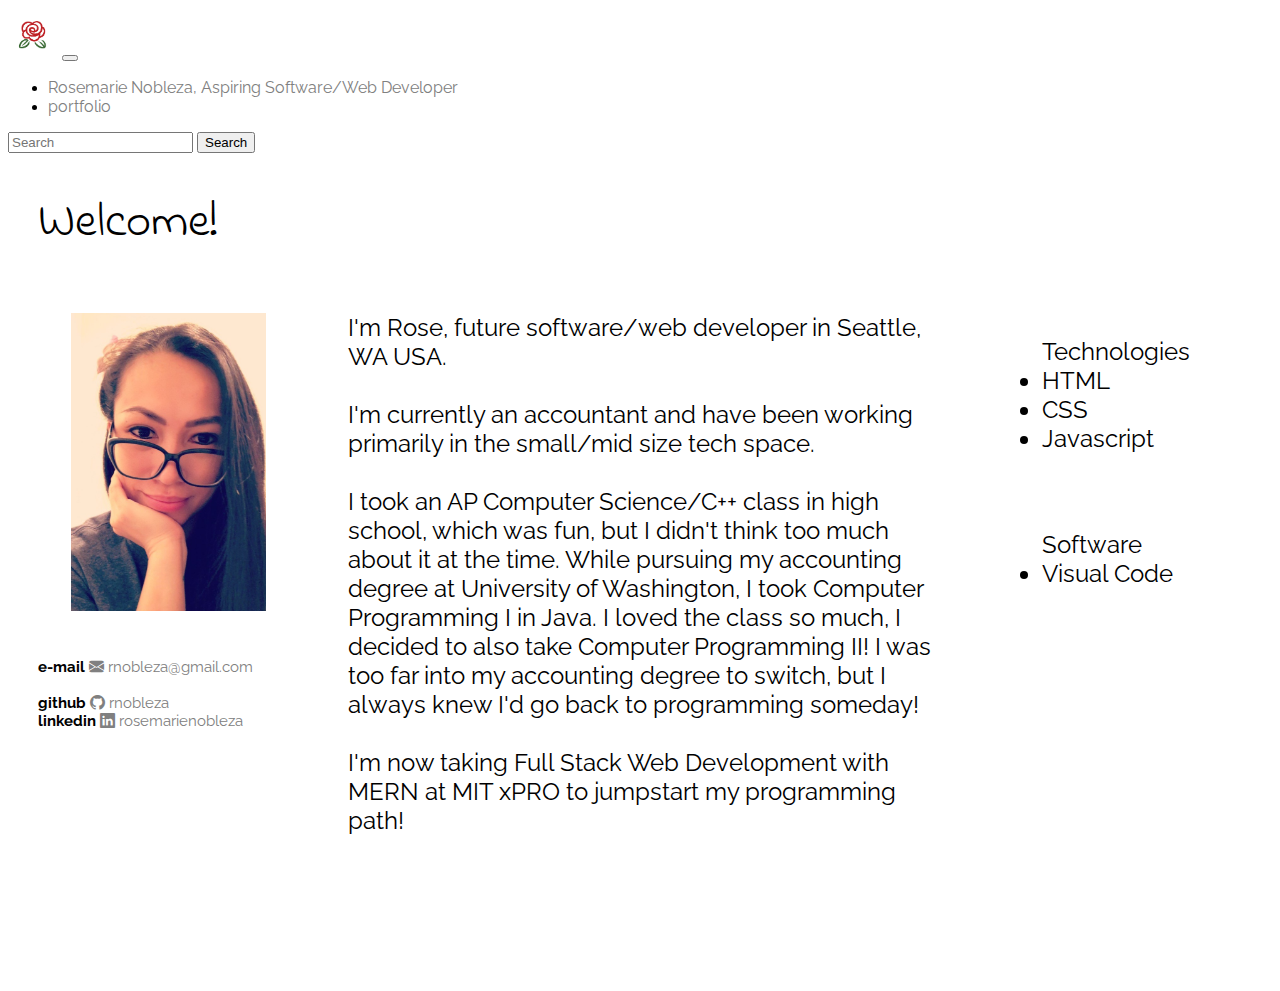
<file: index.html>
<!doctype html>
<html lang="en">

<head>

    <meta charset="UTF-8">
    <!--<meta name="viewport" content="width=device-width, initial-scale=1">-->

    <!-- Bootstrap CSS -->
    <link href="https://cdn.jsdelivr.net/npm/bootstrap@5.1.0/dist/css/bootstrap.min.css" rel="stylesheet" integrity="sha384-KyZXEAg3QhqLMpG8r+8fhAXLRk2vvoC2f3B09zVXn8CA5QIVfZOJ3BCsw2P0p/We" crossorigin="anonymous">

    <!-- Bootstrap Bundle with Popper -->
    <script src="https://cdn.jsdelivr.net/npm/bootstrap@5.1.0/dist/js/bootstrap.bundle.min.js" integrity="sha384-U1DAWAznBHeqEIlVSCgzq+c9gqGAJn5c/t99JyeKa9xxaYpSvHU5awsuZVVFIhvj" crossorigin="anonymous"></script>

    <link rel="stylesheet" href="https://cdn.jsdelivr.net/npm/bootstrap-icons@1.5.0/font/bootstrap-icons.css">

    <link rel="stylesheet" type="text/css" href="style.css">

    <link rel="icon" href="images/rose.png" type="image/x-icon">

    <link rel="preconnect" href="https://fonts.googleapis.com">
    <link rel="preconnect" href="https://fonts.gstatic.com" crossorigin>
    <link href="https://fonts.googleapis.com/css2?family=Indie+Flower&display=swap" rel="stylesheet">
    <link href="https://fonts.googleapis.com/css2?family=Raleway&display=swap" rel="stylesheet">
    <link href="https://fonts.googleapis.com/css2?family=Montserrat+Alternates&display=swap" rel="stylesheet">

    <title>Rose's Portfolio</title>

</head>
    
<body>

    <nav class="navbar navbar-expand-lg navbar-light bg-light">
        <div class="container-fluid">
          <a class="navbar-brand" href="https://rnobleza.github.io/"><img src="images/rose.png" alt="Rose's Portfolio" width="50" height="50" class="icon"/></a>
          <button class="navbar-toggler" type="button" data-bs-toggle="collapse" data-bs-target="#navbarSupportedContent" aria-controls="navbarSupportedContent" aria-expanded="false" aria-label="Toggle navigation">
            <span class="navbar-toggler-icon"></span>
          </button>
          <div class="collapse navbar-collapse" id="navbarSupportedContent">
            <ul class="navbar-nav me-auto mb-2 mb-lg-0">
              <li class="nav-item">
                <a class="nav-link" href="https://rnobleza.github.io/">Rosemarie Nobleza, Aspiring Software/Web Developer</a>
              </li>
              <li class="nav-item">
                <a class="nav-link active" aria-current="page" href="https://rnobleza.github.io/portfolio">portfolio</a>
              </li>
              <!--
              <li class="nav-item dropdown">
                <a class="nav-link dropdown-toggle" href="#" id="navbarDropdown" role="button" data-bs-toggle="dropdown" aria-expanded="false">
                  Projects
                </a>
                <ul class="dropdown-menu" aria-labelledby="navbarDropdown">
                  <li><a class="dropdown-item" href="#">Action</a></li>
                  <li><a class="dropdown-item" href="#">Another action</a></li>
                  <li><hr class="dropdown-divider"></li>
                  <li><a class="dropdown-item" href="#">Something else here</a></li>
                </ul>
              </li>
              <li class="nav-item">
                <a class="nav-link disabled" href="#" tabindex="-1" aria-disabled="true">Disabled</a>
              </li>-->
            </ul>
            <form class="d-flex">
              <input class="form-control me-2" type="search" placeholder="Search" aria-label="Search">
              <button class="btn btn-outline-success" type="submit">Search</button>
            </form>
          </div>
        </div>
      </nav>

      <div class="grid">
      
        <header>Welcome!</header>

      <aside>
        <div>
          <img src="images/bioPic.jpg" class="bioPic"/><br>
        </div>
        <div class ="contact">
          <br>
          <b>e-mail </b>
            <a href="mailto:rnobleza@gmail.com">  <i class="bi bi-envelope-fill"></i> rnobleza@gmail.com</a><br>
          <br>
          <b>github </b>
            <a href="https://github.com/rnobleza">  <i class="bi-github" role="img" aria-label="GitHub"></i> rnobleza</a><br>
          <b>linkedin </b>
            <a href="https://www.linkedin.com/in/rosemarienobleza">  <i class="bi bi-linkedin"></i> rosemarienobleza</a><br>
        </div>

      </aside>

      <article>
        I'm Rose, future software/web developer in Seattle, WA USA.<br>
        <br>
        I'm currently an accountant and have been working primarily in the small/mid size tech space.<br> 
        <br>
        I took an AP Computer Science/C++ class in high school, which was fun, but I didn't think too much about it at the time. While pursuing my accounting degree at University of Washington, I took Computer Programming I in Java. I loved the class so much, I decided to also take Computer Programming II! I was too far into my accounting degree to switch, but I always knew I'd go back to programming someday!<br>
        <br>
        I'm now taking Full Stack Web Development with MERN at MIT xPRO to jumpstart my programming path!<br>
        <br>
      
      </article>

      <aside>

      <ul>Technologies
          <li>HTML</li>
          <li>CSS</li>
          <li>Javascript</li>
        </ul>
        <br>

        <ul>Software
          <li>Visual Code</li>
        </ul>
        <br>

      </aside>
      
      <footer></footer>
    </div>

  
</body>

</html>
</file>
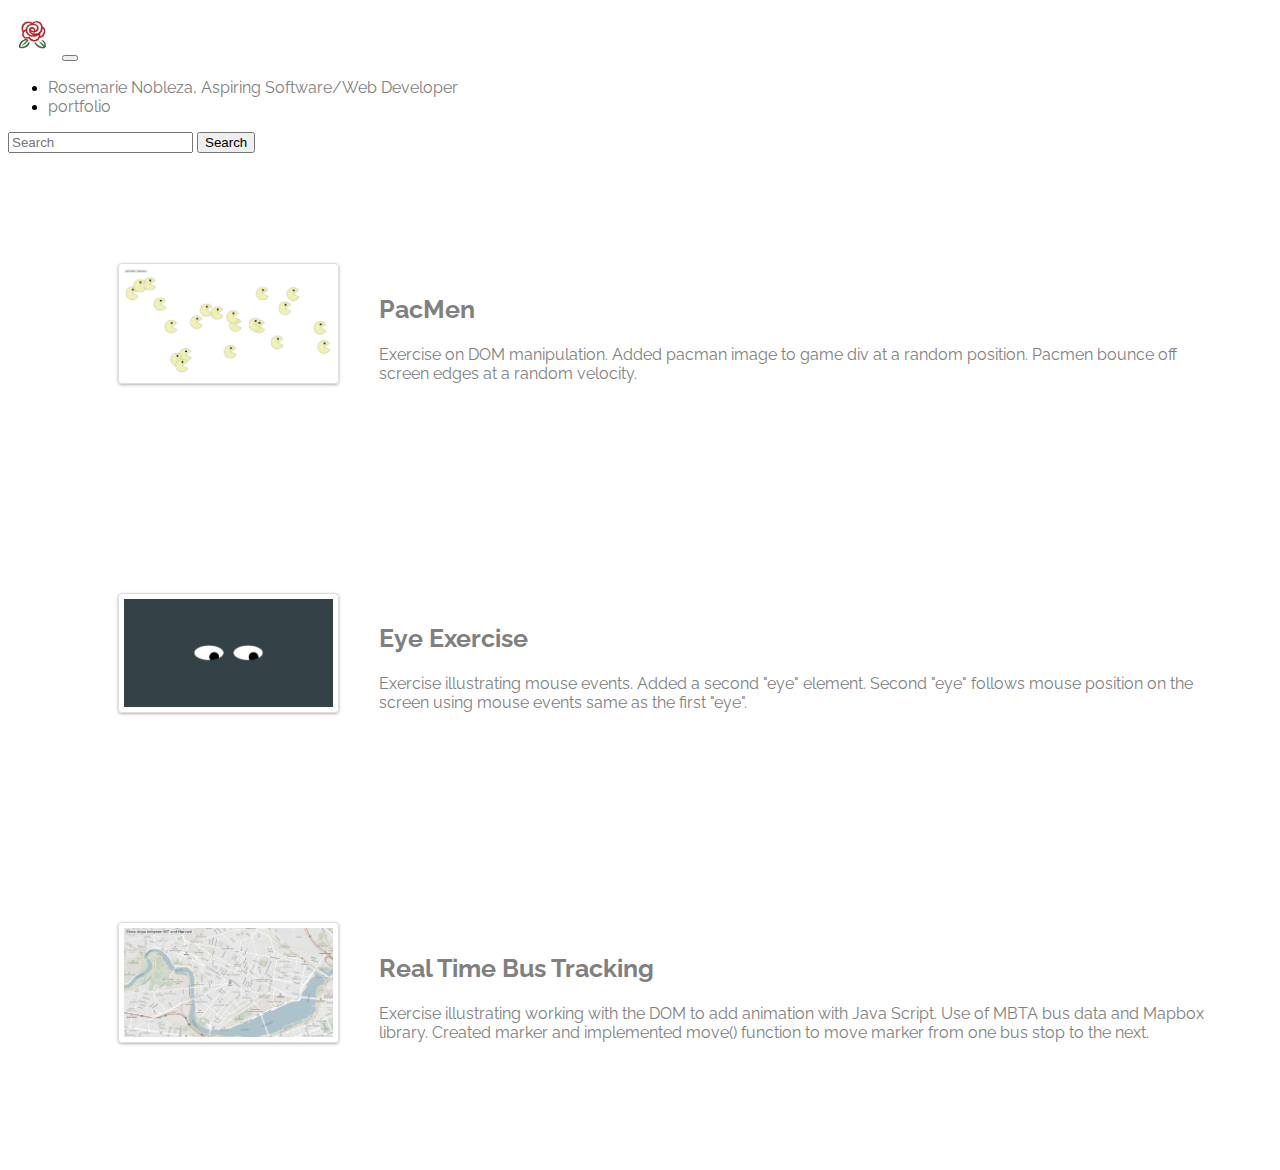
<file: portfolio.html>
<!doctype html>
<html lang="en">

<head>

    <meta charset="UTF-8">
    <!--<meta name="viewport" content="width=device-width, initial-scale=1">-->

    <!-- Bootstrap CSS -->
    <link href="https://cdn.jsdelivr.net/npm/bootstrap@5.1.0/dist/css/bootstrap.min.css" rel="stylesheet" integrity="sha384-KyZXEAg3QhqLMpG8r+8fhAXLRk2vvoC2f3B09zVXn8CA5QIVfZOJ3BCsw2P0p/We" crossorigin="anonymous">

    <!-- Bootstrap Bundle with Popper -->
    <script src="https://cdn.jsdelivr.net/npm/bootstrap@5.1.0/dist/js/bootstrap.bundle.min.js" integrity="sha384-U1DAWAznBHeqEIlVSCgzq+c9gqGAJn5c/t99JyeKa9xxaYpSvHU5awsuZVVFIhvj" crossorigin="anonymous"></script>

    <link rel="stylesheet" type="text/css" href="style.css">

    <link rel="icon" href="images/rose.png" type="image/x-icon">

    <link rel="preconnect" href="https://fonts.googleapis.com">
    <link rel="preconnect" href="https://fonts.gstatic.com" crossorigin>
    <link href="https://fonts.googleapis.com/css2?family=Indie+Flower&display=swap" rel="stylesheet">
    <link href="https://fonts.googleapis.com/css2?family=Raleway&display=swap" rel="stylesheet">
    <link href="https://fonts.googleapis.com/css2?family=Montserrat+Alternates&display=swap" rel="stylesheet">

    <title>Portfolio</title>

</head>

<body>

    <nav class="navbar navbar-expand-lg navbar-light bg-light">
        <div class="container-fluid">
          <a class="navbar-brand" href="https://rnobleza.github.io/"><img src="images/rose.png" alt="Rose's Portfolio" width="50" height="50" class="icon"/></a>
          <button class="navbar-toggler" type="button" data-bs-toggle="collapse" data-bs-target="#navbarSupportedContent" aria-controls="navbarSupportedContent" aria-expanded="false" aria-label="Toggle navigation">
            <span class="navbar-toggler-icon"></span>
          </button>
          <div class="collapse navbar-collapse" id="navbarSupportedContent">
            <ul class="navbar-nav me-auto mb-2 mb-lg-0">
              <li class="nav-item">
                <a class="nav-link" href="https://rnobleza.github.io/">Rosemarie Nobleza, Aspiring Software/Web Developer</a>
              </li>
              <li class="nav-item">
                <a class="nav-link active" aria-current="page" href="https://rnobleza.github.io/portfolio">portfolio</a>
              </li>
              <!--
              <li class="nav-item dropdown">
                <a class="nav-link dropdown-toggle" href="#" id="navbarDropdown" role="button" data-bs-toggle="dropdown" aria-expanded="false">
                  Projects
                </a>
                <ul class="dropdown-menu" aria-labelledby="navbarDropdown">
                  <li><a class="dropdown-item" href="#">Action</a></li>
                  <li><a class="dropdown-item" href="#">Another action</a></li>
                  <li><hr class="dropdown-divider"></li>
                  <li><a class="dropdown-item" href="#">Something else here</a></li>
                </ul>
              </li>
              <li class="nav-item">
                <a class="nav-link disabled" href="#" tabindex="-1" aria-disabled="true">Disabled</a>
              </li>-->
            </ul>
            <form class="d-flex">
              <input class="form-control me-2" type="search" placeholder="Search" aria-label="Search">
              <button class="btn btn-outline-success" type="submit">Search</button>
            </form>
          </div>
        </div>
      </nav>

    <div class ="portfolioContainer">

        <div class ="portfolioItems">
            <a href="https://github.com/rnobleza/PacMen">
                <div class="portfolioPics">
                    <img src="images/PacMen.jpg" class="portfolioPic"/>
                </div>
            </a>
        
            <div class="portfolioText">
                <a href="https://github.com/rnobleza/PacMen">
                <h2>PacMen</h2>
                Exercise on DOM manipulation. Added pacman image to game div at a random position. Pacmen bounce off screen edges at a random velocity.
                </a>
            </div>
        </div>
      
        <div class ="portfolioItems">
            <a href="https://github.com/rnobleza/Eye">
                <div class="portfolioPics">
                    <img src="images/Eye.jpg" class="portfolioPic"/>
                </div>
            </a>
        
            <div class="portfolioText">
                <a href="https://github.com/rnobleza/Eye">
                <h2>Eye Exercise</h2>
                Exercise illustrating mouse events. Added a second "eye" element. Second "eye" follows mouse position on the screen using mouse events same as the first "eye".
                </a>    
            </div>
        </div>

        <div class ="portfolioItems">

            <a href="https://github.com/rnobleza/RealTimeBusTracking">
                <div class="portfolioPics">
                    <img src="images/Bus.jpg" class="portfolioPic"/>
                </div>
            </a>

        <div class="portfolioText">
            <a href="https://github.com/rnobleza/RealTimeBusTracking">
            <h2>Real Time Bus Tracking</h2>
            Exercise illustrating working with the DOM to add animation with Java Script. Use of MBTA bus data and Mapbox library. Created marker and implemented move() function to move marker from one bus stop to the next.
            </a>
        </div>

      </div>

    </div>

</body>
</file>
<file: style.css>
#body{
    justify-items: center;
    align-items: center;
}

a:link {
    color: gray;
    text-decoration: none;
    font-family: 'Raleway', sans-serif;
  }

a:hover {
    color: hotpink;
    font-family: 'Indie Flower', cursive;
}

.grid {
    display: grid;
    grid-template-columns: 300px auto 300px;
    grid-template-rows: auto auto auto auto;
    gap: 10px;
    height: 90vh;
    width: 100%;
    padding: 10px;
    /*align-items: center;*/
    justify-content: center;
    /*background-image: url('images/crumpled_paper_tan.jpg')*/
}

header, footer {
    grid-column: 1 / 4;
    font-family: 'Indie Flower', cursive;
    font-size: 3em;
    align-content: center;
}

aside, article {
    font-family: 'Raleway', sans-serif;
    font-size: 1.5em;
}

article {
    /*padding: 50px;*/
}

header, aside, article, footer {
    padding: 20px;
}

.bioPic {
    display: block;
    margin-top: 3;
    margin-left: auto;
    margin-right: auto;
    width: 75%;
}

.portfolioContainer {
    display: block;
    padding: 10px;
}


.portfolioItems {
    padding: 100px;
}

.portfolioPic {
    float: left;
    width: 20%;
    padding: 20px;

    -webkit-box-shadow: 0px 1px 3px 0px rgba(0, 0, 0, 0.3);
    -moz-box-shadow: 0px 1px 3px 0px rgba(0, 0, 0, 0.3);
    box-shadow: 0px 1px 3px 0px rgba(0, 0, 0, 0.3);
    margin: 0 0 4rem 0;

    border: 1px solid #ddd;
    border-radius: 4px;
    padding: 5px;

    filter: grayscale(75%)

}

.portfolioPic:hover {
    box-shadow: 0 0 2px 1px rgba(0, 140, 186, 0.5);
}

.portfolioPics {

}

.portfolioText {
    /*display: block;*/
    text-align:left;
    color: black;
    width: 80%;
    margin-left: 25%;
    padding: 10px 0;
}

.contact{
    font-size: 15px;
}

h1 {
    font-size: 15px;
}

h2 {
    font-size: 25px;
}
</file>
